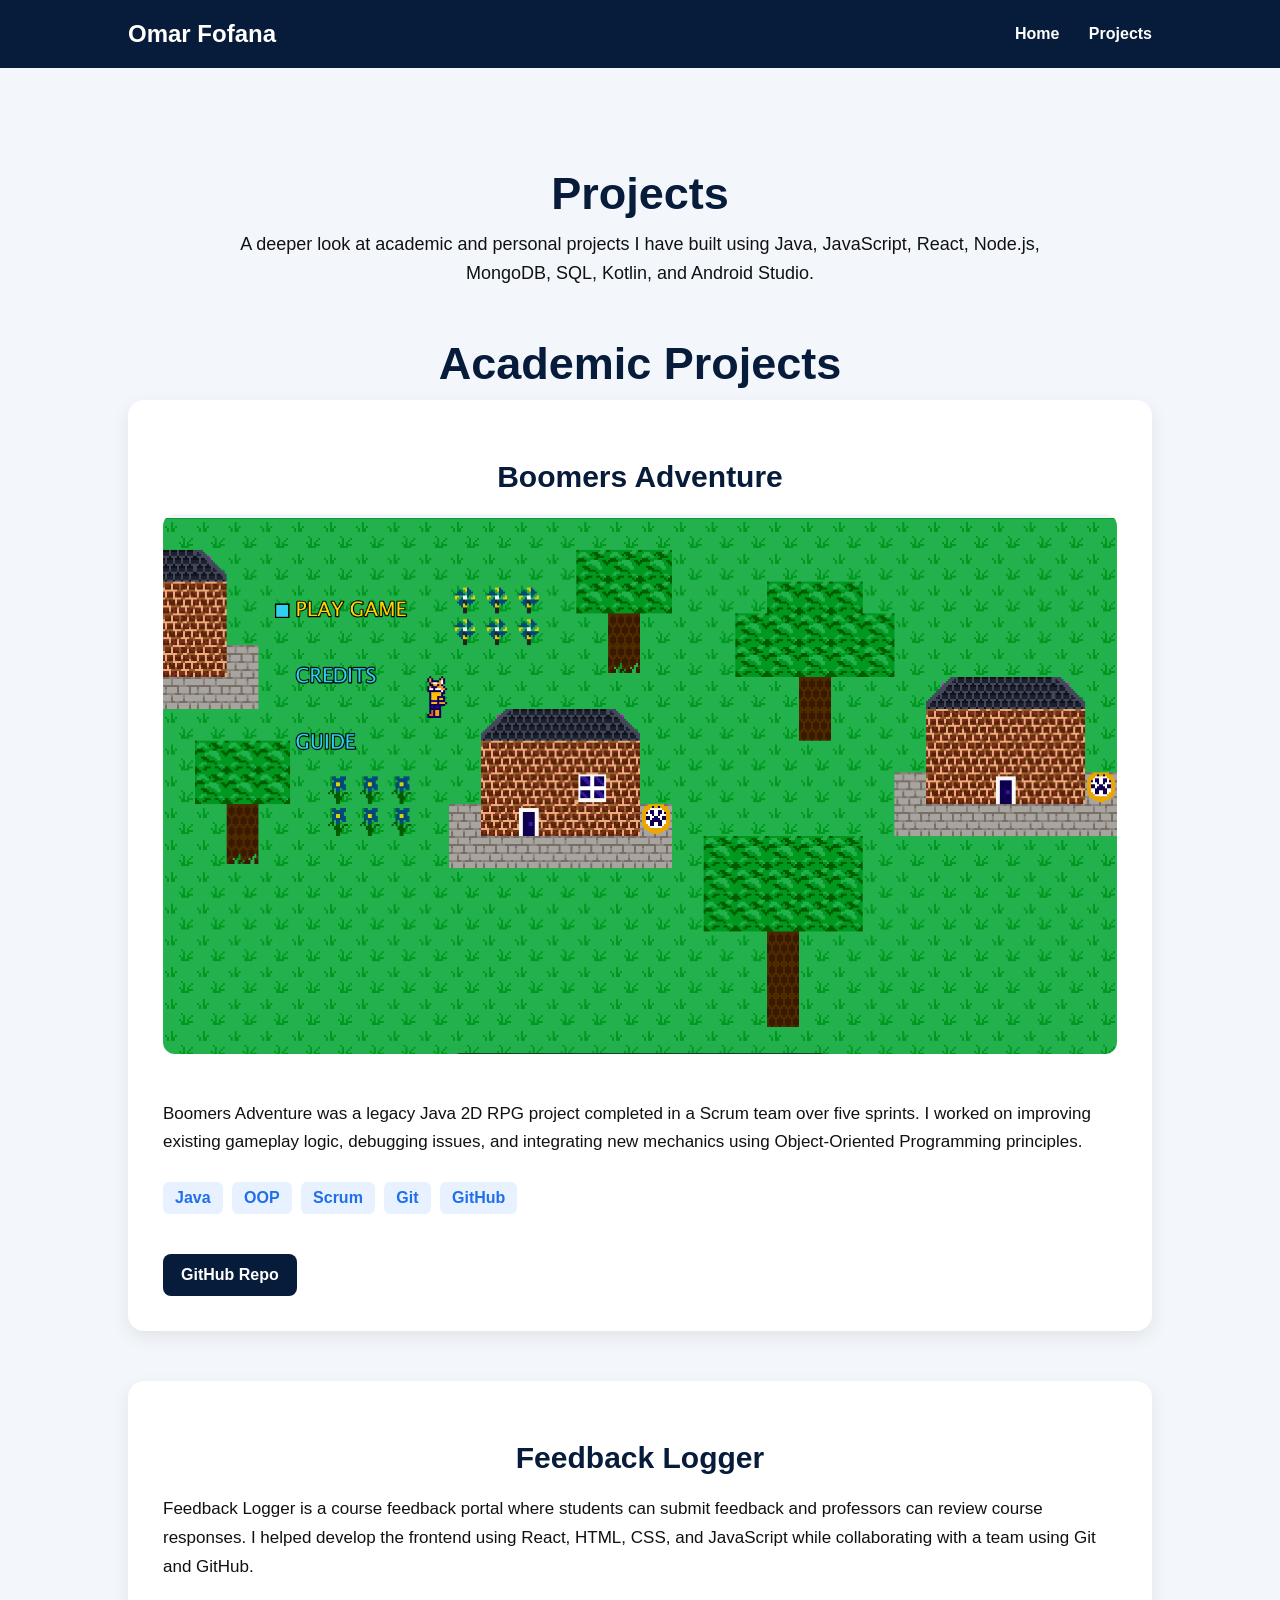
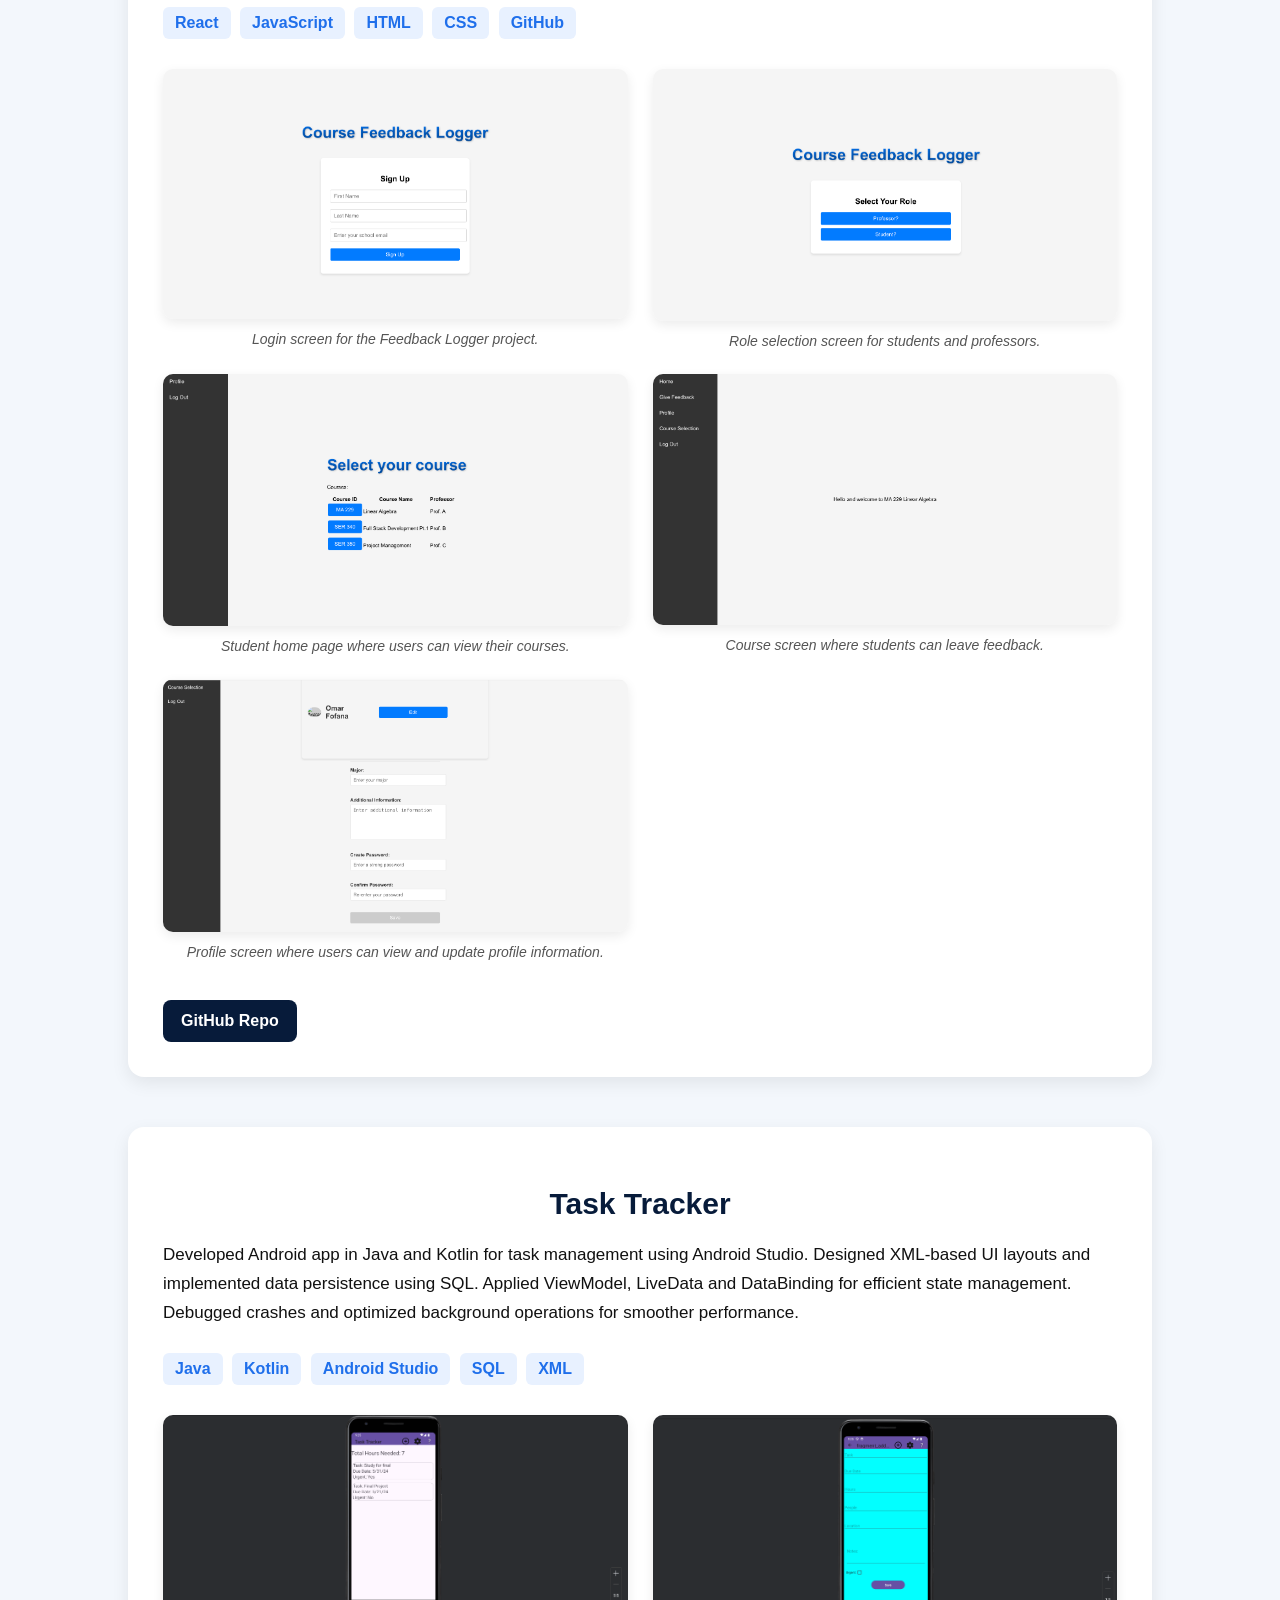
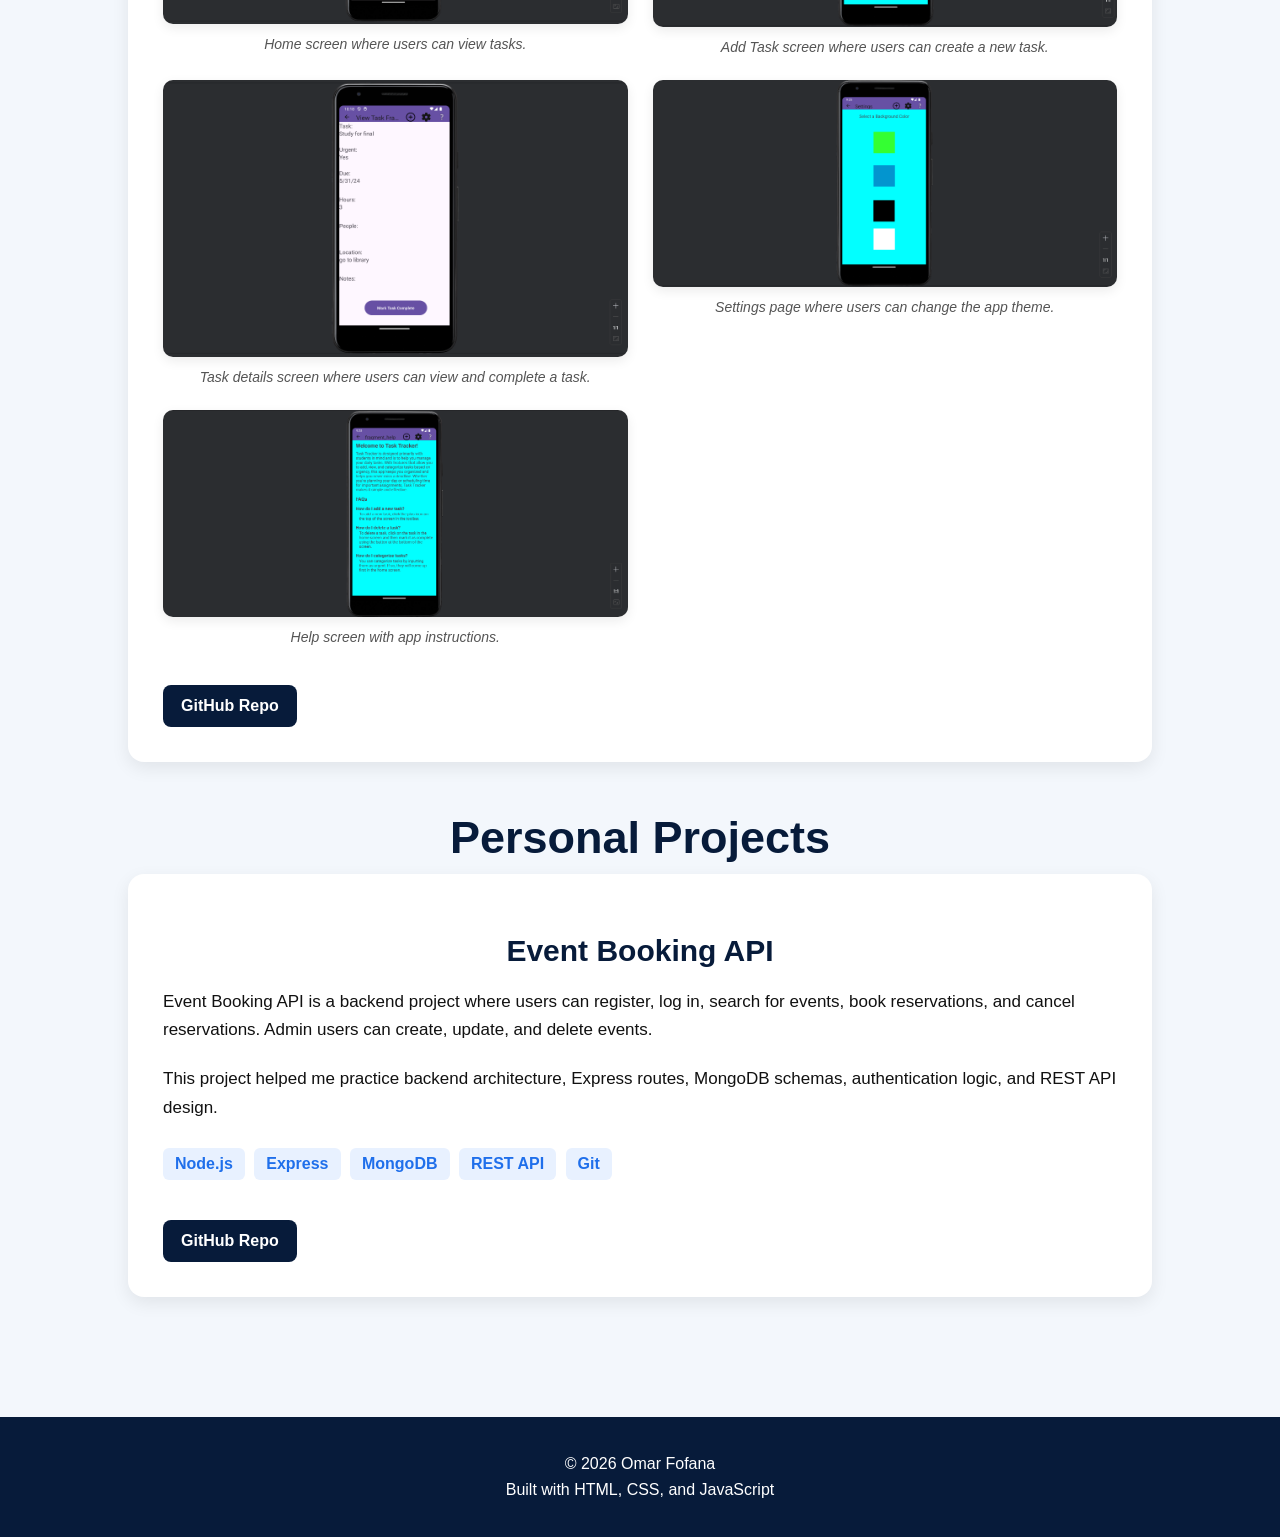
<file: projects.html>
<!DOCTYPE html>
<html lang="en">
<head>
    <meta charset="UTF-8">
    <meta name="viewport" content="width=device-width, initial-scale=1.0">
    <title>Projects | Omar Fofana</title>
    <link rel="stylesheet" href="../style_sheets/projects.css">
</head>

<body>

    <nav class="navbar">
        <h2>Omar Fofana</h2>

        <div class="nav-links">
            <a href="index.html">Home</a>
            <a href="projects.html">Projects</a>
        </div>
    </nav>

    <main class="projects-page">

        <h1>Projects</h1>

        

        <p class="page-intro">
            A deeper look at academic and personal projects I have built using Java,
            JavaScript, React, Node.js, MongoDB, SQL, Kotlin, and Android Studio.
        </p>

         <h2>
            Academic Projects
        </h2>

        <section class="project-detail-card" id="boomers">
            <h2>Boomers Adventure</h2>

            <img src="../images/Boomer.png" alt="Boomers Adventure screenshot" class="main-project-img">

            <p>
                Boomers Adventure was a legacy Java 2D RPG project completed in a Scrum team over five sprints.
                I worked on improving existing gameplay logic, debugging issues, and integrating new mechanics
                using Object-Oriented Programming principles.
            </p>

            <div class="project-tags">
                <span>Java</span>
                <span>OOP</span>
                <span>Scrum</span>
                <span>Git</span>
                <span>GitHub</span>
            </div>

            <a href="https://github.com/AnzilottiChristopher/SER225_Plasma" class="project-btn" target="_blank">
                GitHub Repo
            </a>
        </section>

        <section class="project-detail-card" id="feedback-logger">
            <h2>Feedback Logger</h2>

            <p>
                Feedback Logger is a course feedback portal where students can submit feedback and professors
                can review course responses. I helped develop the frontend using React, HTML, CSS, and JavaScript
                while collaborating with a team using Git and GitHub.
            </p>

            <div class="project-tags">
                <span>React</span>
                <span>JavaScript</span>
                <span>HTML</span>
                <span>CSS</span>
                <span>GitHub</span>
            </div>

            <div class="image-grid">
                <figure>
                    <img src="../images/LoginScreen.png" alt="Feedback Logger login screen">
                    <figcaption>Login screen for the Feedback Logger project.</figcaption>
                </figure>

                <figure>
                    <img src="../images/Role.png" alt="Feedback Logger role screen">
                    <figcaption>Role selection screen for students and professors.</figcaption>
                </figure>

                <figure>
                    <img src="../images/StudentHomePage.png" alt="Student home page">
                    <figcaption>Student home page where users can view their courses.</figcaption>
                </figure>

                <figure>
                    <img src="../images/CourseScreen.png" alt="Course feedback screen">
                    <figcaption>Course screen where students can leave feedback.</figcaption>
                </figure>

                <figure>
                    <img src="../images/ProfileScreen.png" alt="Profile screen">
                    <figcaption>Profile screen where users can view and update profile information.</figcaption>
                </figure>
            </div>

            <a href="https://github.com/PaulZ357/SER340Project" class="project-btn" target="_blank">
                GitHub Repo
            </a>
        </section>

        <section class="project-detail-card" id="task-tracker">
            <h2>Task Tracker</h2>

            <p>
                Developed Android app in Java and Kotlin for task management using Android Studio.
                Designed XML-based UI layouts and implemented data persistence using SQL.
                Applied ViewModel, LiveData and DataBinding for efficient state management.
                Debugged crashes and optimized background operations for smoother performance.

            </p>

            <div class="project-tags">
                <span>Java</span>
                <span>Kotlin</span>
                <span>Android Studio</span>
                <span>SQL</span>
                <span>XML</span>
            </div>

            <div class="image-grid">
                <figure>
                    <img src="../images/HomeFragment.png" alt="Task Tracker home screen">
                    <figcaption>Home screen where users can view tasks.</figcaption>
                </figure>

                <figure>
                    <img src="../images/AddTaskFragment.png" alt="Add task screen">
                    <figcaption>Add Task screen where users can create a new task.</figcaption>
                </figure>

                <figure>
                    <img src="../images/ViewTaskFragment.png" alt="Task details screen">
                    <figcaption>Task details screen where users can view and complete a task.</figcaption>
                </figure>

                <figure>
                    <img src="../images/SettingsFragment.png" alt="Settings page">
                    <figcaption>Settings page where users can change the app theme.</figcaption>
                </figure>

                <figure>
                    <img src="../images/HelpFragment.png" alt="Help screen">
                    <figcaption>Help screen with app instructions.</figcaption>
                </figure>
            </div>

            <a href="https://github.com/omarf72/Task-Tracker" class="project-btn" target="_blank">
                GitHub Repo
            </a>
        </section>

        <h2>
            Personal Projects
        </h2>
        <section class="project-detail-card" id="event-booking-api">
            <h2>Event Booking API</h2>

            <p>
                Event Booking API is a backend project where users can register, log in, search for events,
                book reservations, and cancel reservations. Admin users can create, update, and delete events.
            </p>

            <p>
                This project helped me practice backend architecture, Express routes, MongoDB schemas,
                authentication logic, and REST API design.
            </p>

            <div class="project-tags">
                <span>Node.js</span>
                <span>Express</span>
                <span>MongoDB</span>
                <span>REST API</span>
                <span>Git</span>
            </div>

            <a href="https://github.com/omarf72/Event-Booking-API" class="project-btn" target="_blank">
                GitHub Repo
            </a>
        </section>

    </main>

    <footer>
        <p>© 2026 Omar Fofana</p>
        <p>Built with HTML, CSS, and JavaScript</p>
    </footer>

</body>
</html>
</file>
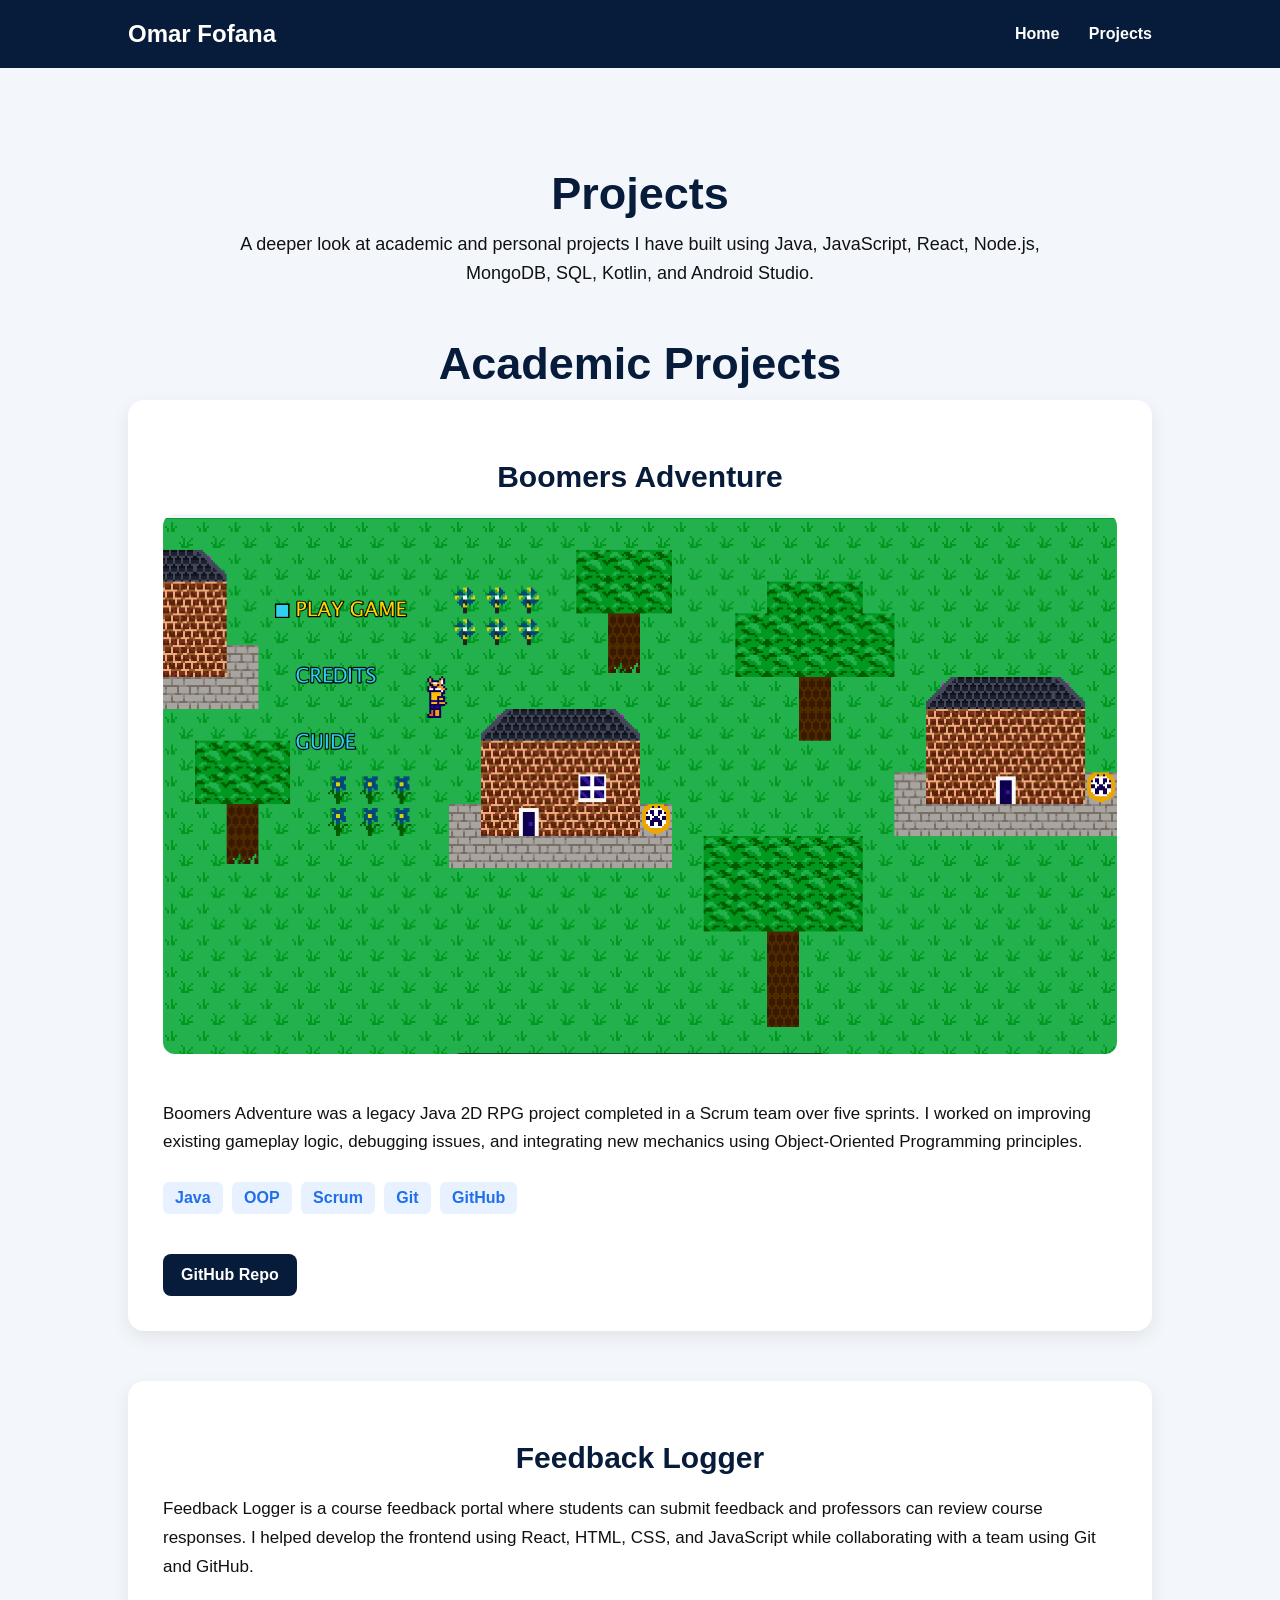
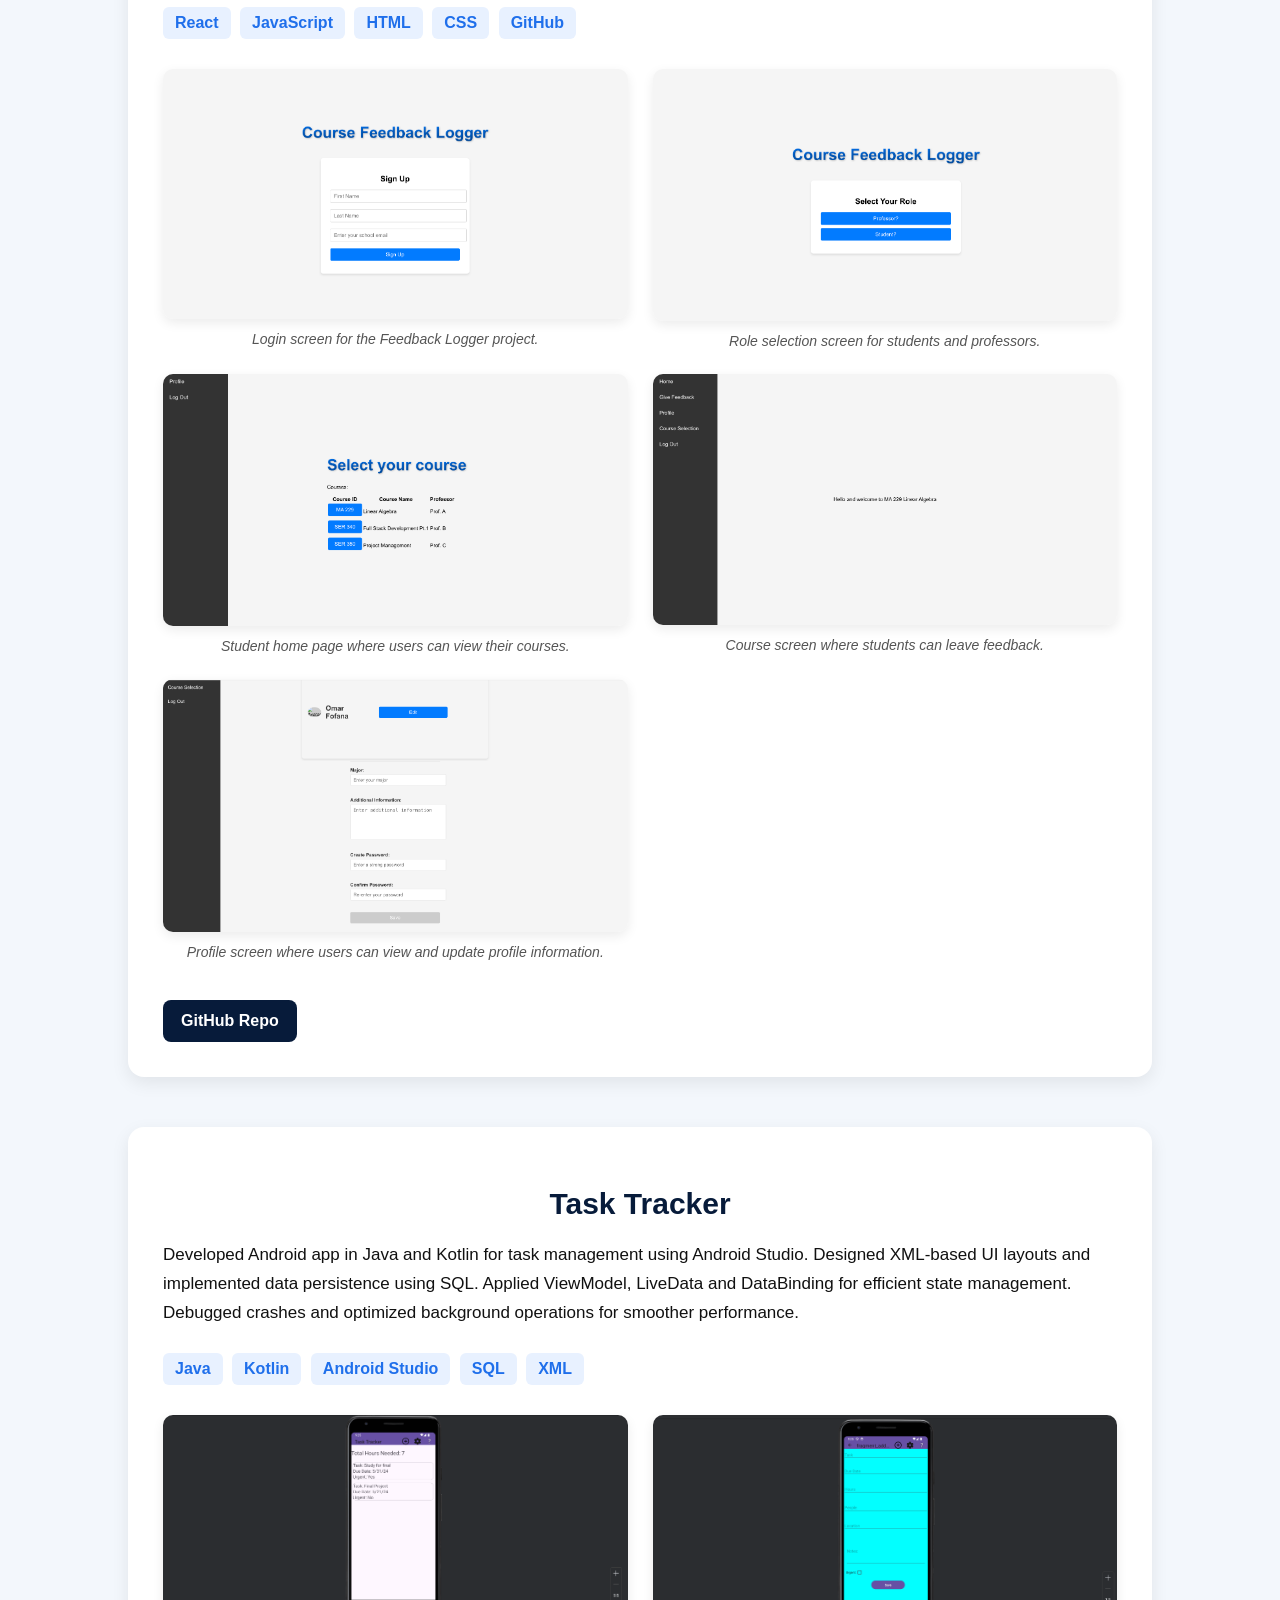
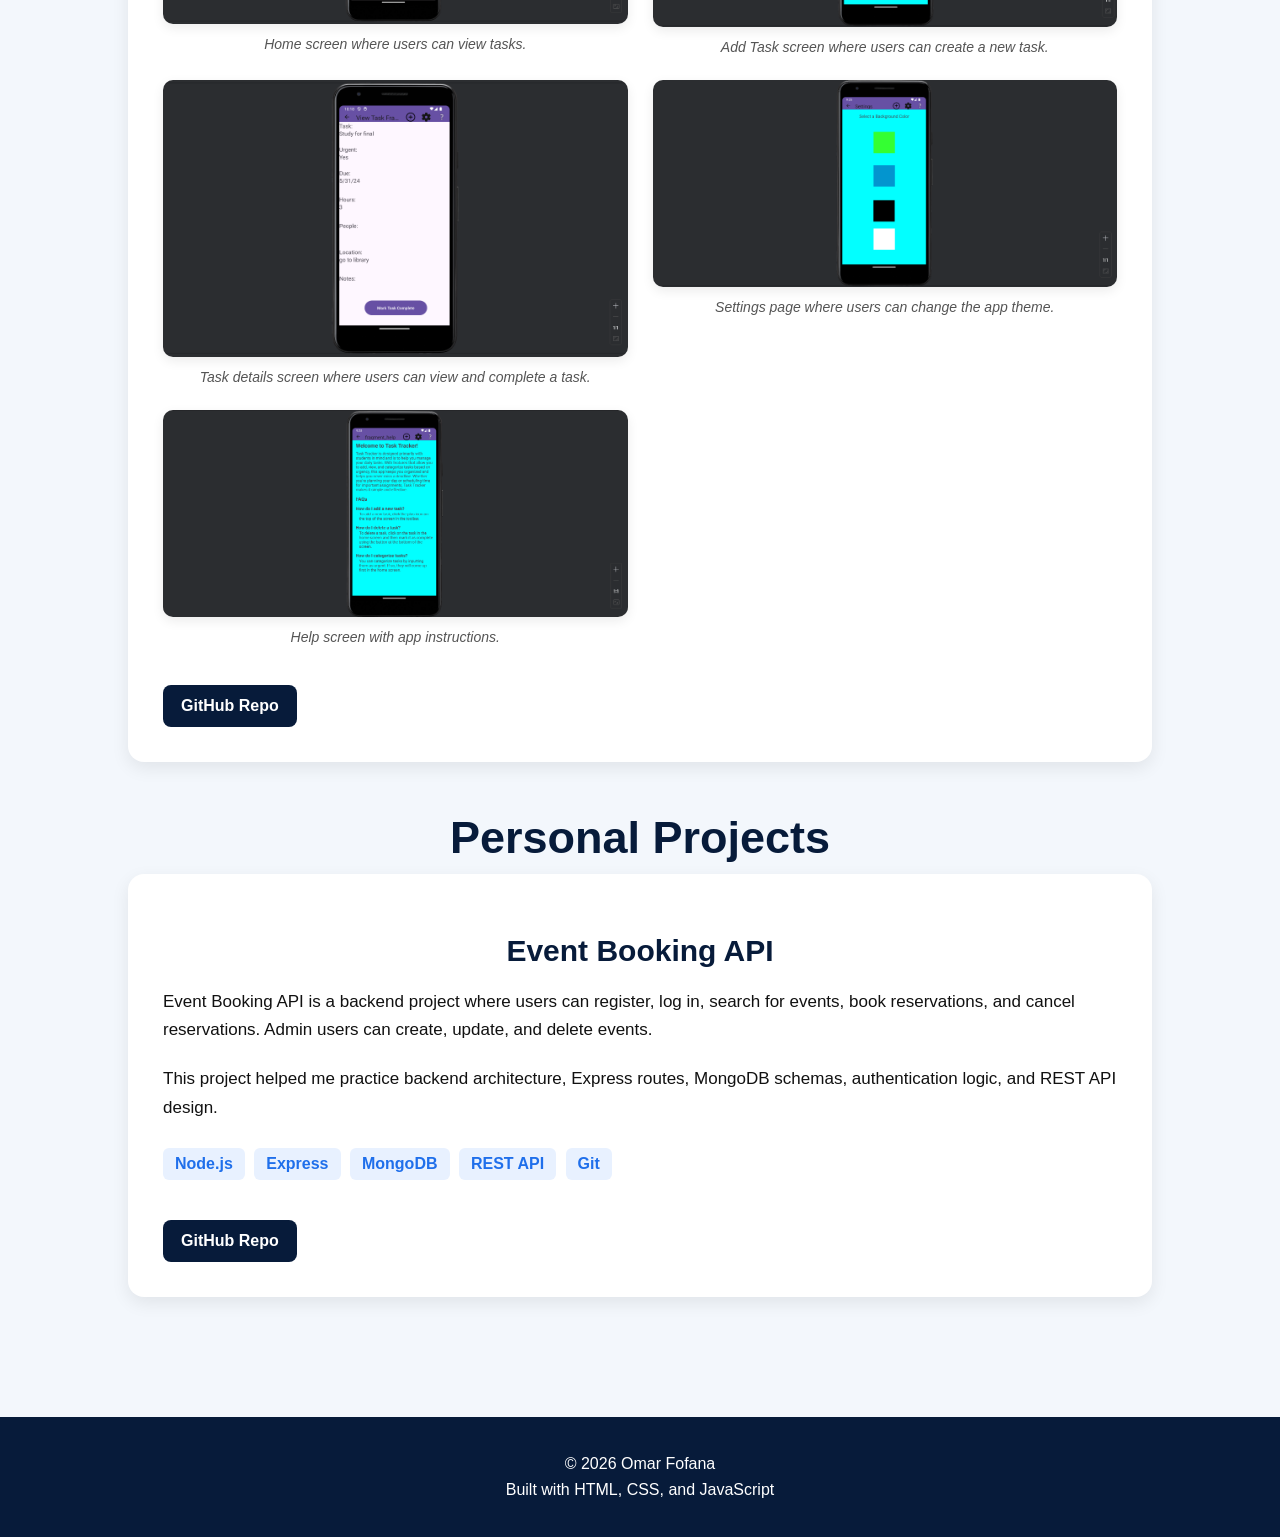
<file: Pages/projects.html>
<!DOCTYPE html>
<html lang="en">
<head>
    <meta charset="UTF-8">
    <meta name="viewport" content="width=device-width, initial-scale=1.0">
    <title>Projects | Omar Fofana</title>
    <link rel="stylesheet" href="../style_sheets/projects.css">
</head>

<body>

    <nav class="navbar">
        <h2>Omar Fofana</h2>

        <div class="nav-links">
            <a href="../Pages/index.html">Home</a>
            <a href="projects.html">Projects</a>
        </div>
    </nav>

    <main class="projects-page">

        <h1>Projects</h1>

        

        <p class="page-intro">
            A deeper look at academic and personal projects I have built using Java,
            JavaScript, React, Node.js, MongoDB, SQL, Kotlin, and Android Studio.
        </p>

         <h2>
            Academic Projects
        </h2>

        <section class="project-detail-card" id="boomers">
            <h2>Boomers Adventure</h2>

            <img src="../images/Boomer.png" alt="Boomers Adventure screenshot" class="main-project-img">

            <p>
                Boomers Adventure was a legacy Java 2D RPG project completed in a Scrum team over five sprints.
                I worked on improving existing gameplay logic, debugging issues, and integrating new mechanics
                using Object-Oriented Programming principles.
            </p>

            <div class="project-tags">
                <span>Java</span>
                <span>OOP</span>
                <span>Scrum</span>
                <span>Git</span>
                <span>GitHub</span>
            </div>

            <a href="https://github.com/AnzilottiChristopher/SER225_Plasma" class="project-btn" target="_blank">
                GitHub Repo
            </a>
        </section>

        <section class="project-detail-card" id="feedback-logger">
            <h2>Feedback Logger</h2>

            <p>
                Feedback Logger is a course feedback portal where students can submit feedback and professors
                can review course responses. I helped develop the frontend using React, HTML, CSS, and JavaScript
                while collaborating with a team using Git and GitHub.
            </p>

            <div class="project-tags">
                <span>React</span>
                <span>JavaScript</span>
                <span>HTML</span>
                <span>CSS</span>
                <span>GitHub</span>
            </div>

            <div class="image-grid">
                <figure>
                    <img src="../images/LoginScreen.png" alt="Feedback Logger login screen">
                    <figcaption>Login screen for the Feedback Logger project.</figcaption>
                </figure>

                <figure>
                    <img src="../images/Role.png" alt="Feedback Logger role screen">
                    <figcaption>Role selection screen for students and professors.</figcaption>
                </figure>

                <figure>
                    <img src="../images/StudentHomePage.png" alt="Student home page">
                    <figcaption>Student home page where users can view their courses.</figcaption>
                </figure>

                <figure>
                    <img src="../images/CourseScreen.png" alt="Course feedback screen">
                    <figcaption>Course screen where students can leave feedback.</figcaption>
                </figure>

                <figure>
                    <img src="../images/ProfileScreen.png" alt="Profile screen">
                    <figcaption>Profile screen where users can view and update profile information.</figcaption>
                </figure>
            </div>

            <a href="https://github.com/PaulZ357/SER340Project" class="project-btn" target="_blank">
                GitHub Repo
            </a>
        </section>

        <section class="project-detail-card" id="task-tracker">
            <h2>Task Tracker</h2>

            <p>
                Developed Android app in Java and Kotlin for task management using Android Studio.
                Designed XML-based UI layouts and implemented data persistence using SQL.
                Applied ViewModel, LiveData and DataBinding for efficient state management.
                Debugged crashes and optimized background operations for smoother performance.

            </p>

            <div class="project-tags">
                <span>Java</span>
                <span>Kotlin</span>
                <span>Android Studio</span>
                <span>SQL</span>
                <span>XML</span>
            </div>

            <div class="image-grid">
                <figure>
                    <img src="../images/HomeFragment.png" alt="Task Tracker home screen">
                    <figcaption>Home screen where users can view tasks.</figcaption>
                </figure>

                <figure>
                    <img src="../images/AddTaskFragment.png" alt="Add task screen">
                    <figcaption>Add Task screen where users can create a new task.</figcaption>
                </figure>

                <figure>
                    <img src="../images/ViewTaskFragment.png" alt="Task details screen">
                    <figcaption>Task details screen where users can view and complete a task.</figcaption>
                </figure>

                <figure>
                    <img src="../images/SettingsFragment.png" alt="Settings page">
                    <figcaption>Settings page where users can change the app theme.</figcaption>
                </figure>

                <figure>
                    <img src="../images/HelpFragment.png" alt="Help screen">
                    <figcaption>Help screen with app instructions.</figcaption>
                </figure>
            </div>

            <a href="https://github.com/omarf72/Task-Tracker" class="project-btn" target="_blank">
                GitHub Repo
            </a>
        </section>

        <h2>
            Personal Projects
        </h2>
        <section class="project-detail-card" id="event-booking-api">
            <h2>Event Booking API</h2>

            <p>
                Event Booking API is a backend project where users can register, log in, search for events,
                book reservations, and cancel reservations. Admin users can create, update, and delete events.
            </p>

            <p>
                This project helped me practice backend architecture, Express routes, MongoDB schemas,
                authentication logic, and REST API design.
            </p>

            <div class="project-tags">
                <span>Node.js</span>
                <span>Express</span>
                <span>MongoDB</span>
                <span>REST API</span>
                <span>Git</span>
            </div>

            <a href="https://github.com/omarf72/Event-Booking-API" class="project-btn" target="_blank">
                GitHub Repo
            </a>
        </section>

    </main>

    <footer>
        <p>© 2026 Omar Fofana</p>
        <p>Built with HTML, CSS, and JavaScript</p>
    </footer>

</body>
</html>
</file>
<file: style_sheets/projects.css>
* {
    box-sizing: border-box;
}

body {
    margin: 0;
    font-family: Arial, sans-serif;
    background-color: #f3f7fc;
    color: #111;
}

.navbar {
    background-color: #071b3a;
    color: white;
    padding: 20px 10%;
    display: flex;
    justify-content: space-between;
    align-items: center;
}

.navbar h2 {
    margin: 0;
}

.nav-links a {
    color: white;
    text-decoration: none;
    margin-left: 25px;
    font-weight: 600;
}

.nav-links a:hover {
    color: #1f6feb;
}

.projects-page {
    padding: 70px 10%;
}

.projects-page h1 {
    text-align: center;
    font-size: 45px;
    color: #071b3a;
    margin-bottom: 10px;
}
.projects-page h2 {
    text-align: center;
    font-size: 45px;
    color: #071b3a;
    margin-bottom: 10px;
}

.page-intro {
    text-align: center;
    max-width: 800px;
    margin: 0 auto 50px auto;
    font-size: 18px;
    line-height: 1.6;
}

.project-detail-card {
    background: white;
    padding: 35px;
    border-radius: 16px;
    box-shadow: 0 6px 18px rgba(0,0,0,0.08);
    margin-bottom: 50px;
}

.project-detail-card h2 {
    color: #071b3a;
    font-size: 30px;
    margin-bottom: 20px;
}

.project-detail-card p {
    line-height: 1.7;
    font-size: 17px;
    margin-bottom: 20px;
}

.main-project-img {
    width: 100%;
    height: auto;
    border-radius: 12px;
    margin-bottom: 25px;
}

.image-grid {
    display: grid;
    grid-template-columns: repeat(2, 1fr);
    gap: 25px;
    margin: 25px 0;
}

.image-grid figure {
    margin: 0;
}

.image-grid img {
    width: 100%;
    height: auto;
    border-radius: 10px;
    box-shadow: 0 4px 12px rgba(0,0,0,0.08);
}

figcaption {
    text-align: center;
    font-style: italic;
    margin-top: 8px;
    color: #555;
    font-size: 14px;
}

.project-tags {
    margin: 20px 0;
}

.project-tags span {
    display: inline-block;
    background-color: #e8f1ff;
    color: #1f6feb;
    padding: 7px 12px;
    border-radius: 6px;
    margin: 5px 5px 5px 0;
    font-weight: 600;
}

.project-btn {
    display: inline-block;
    margin-top: 15px;
    background-color: #071b3a;
    color: white;
    text-decoration: none;
    padding: 12px 18px;
    border-radius: 8px;
    font-weight: bold;
}

.project-btn:hover {
    background-color: #1f6feb;
}

footer {
    background-color: #071b3a;
    color: white;
    text-align: center;
    padding: 30px 20px;
}

footer p {
    margin: 8px 0;
}

@media (max-width: 768px) {
    .navbar {
        flex-direction: column;
        gap: 15px;
        text-align: center;
    }

    .nav-links a {
        margin: 0 10px;
    }

    .projects-page {
        padding: 50px 6%;
    }

    .projects-page h1 {
        font-size: 36px;
    }

    .project-detail-card {
        padding: 25px;
    }

    .image-grid {
        grid-template-columns: 1fr;
    }
}
</file>
